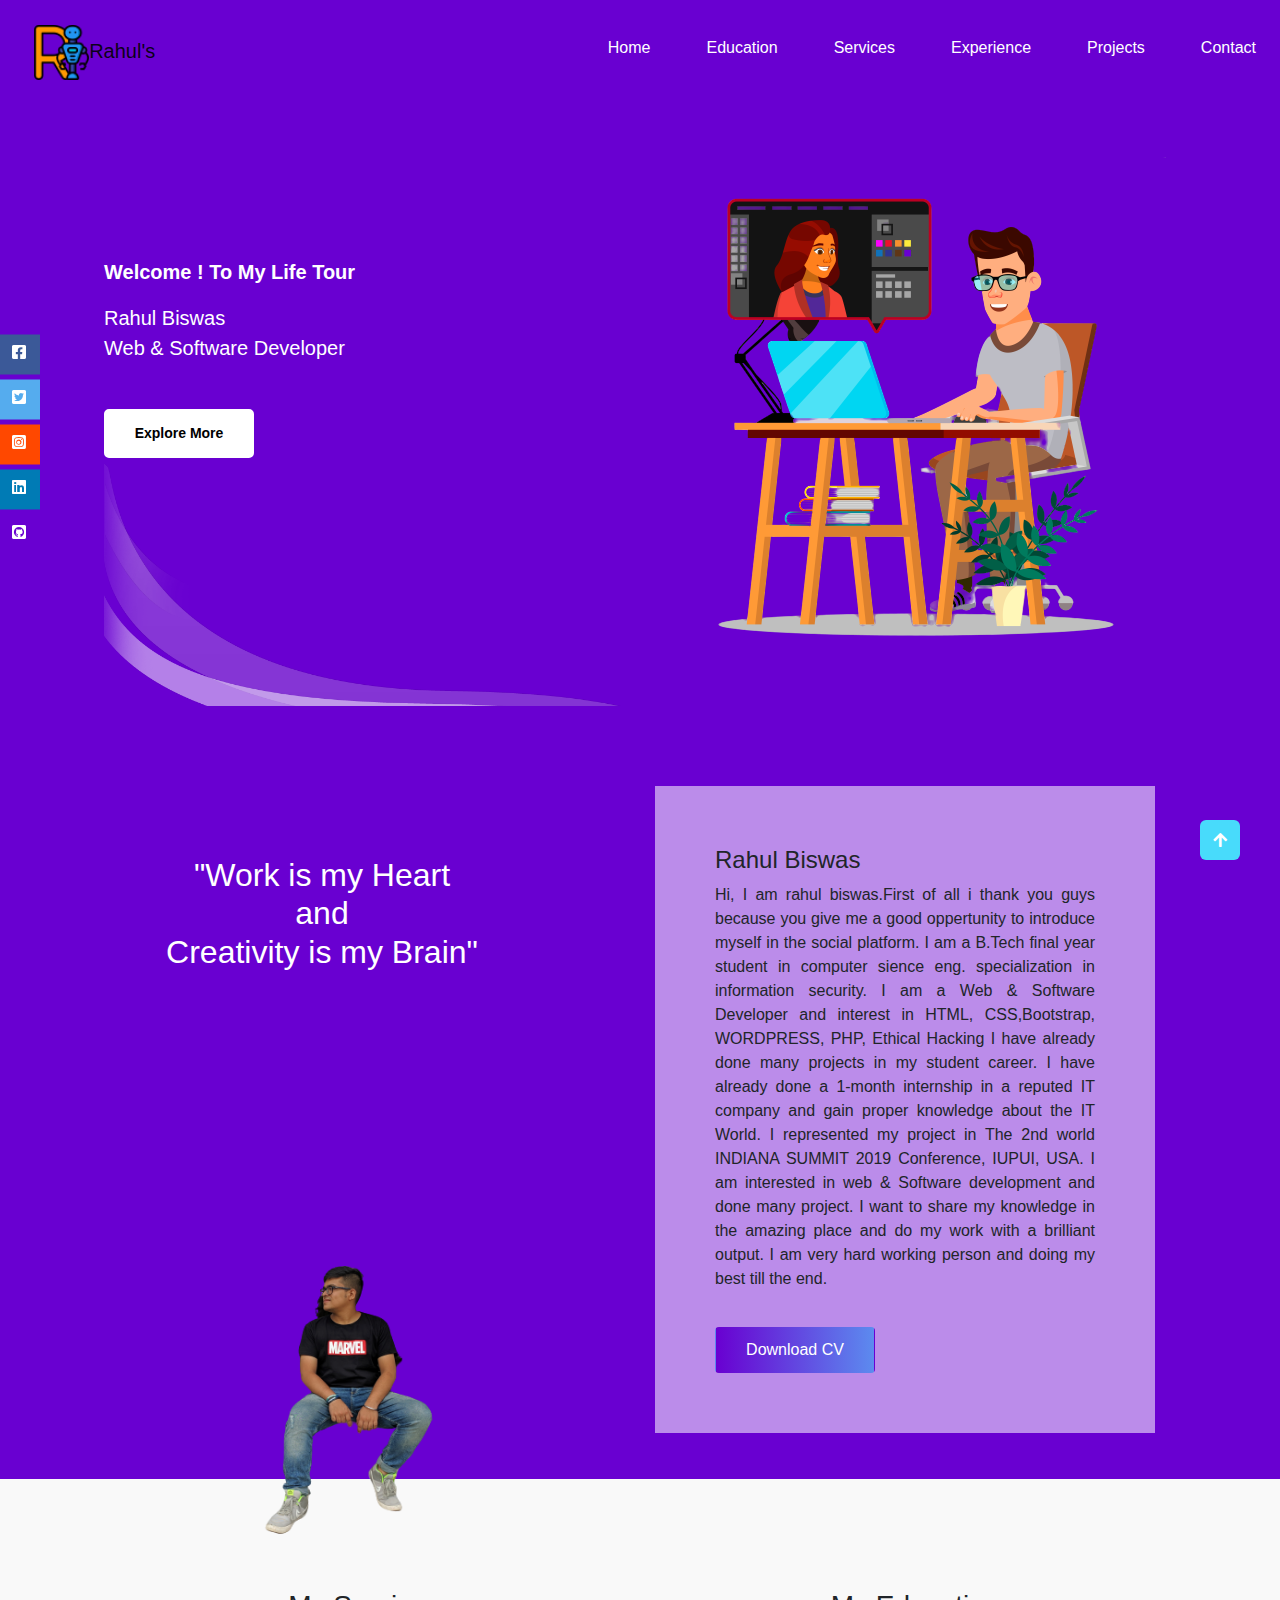
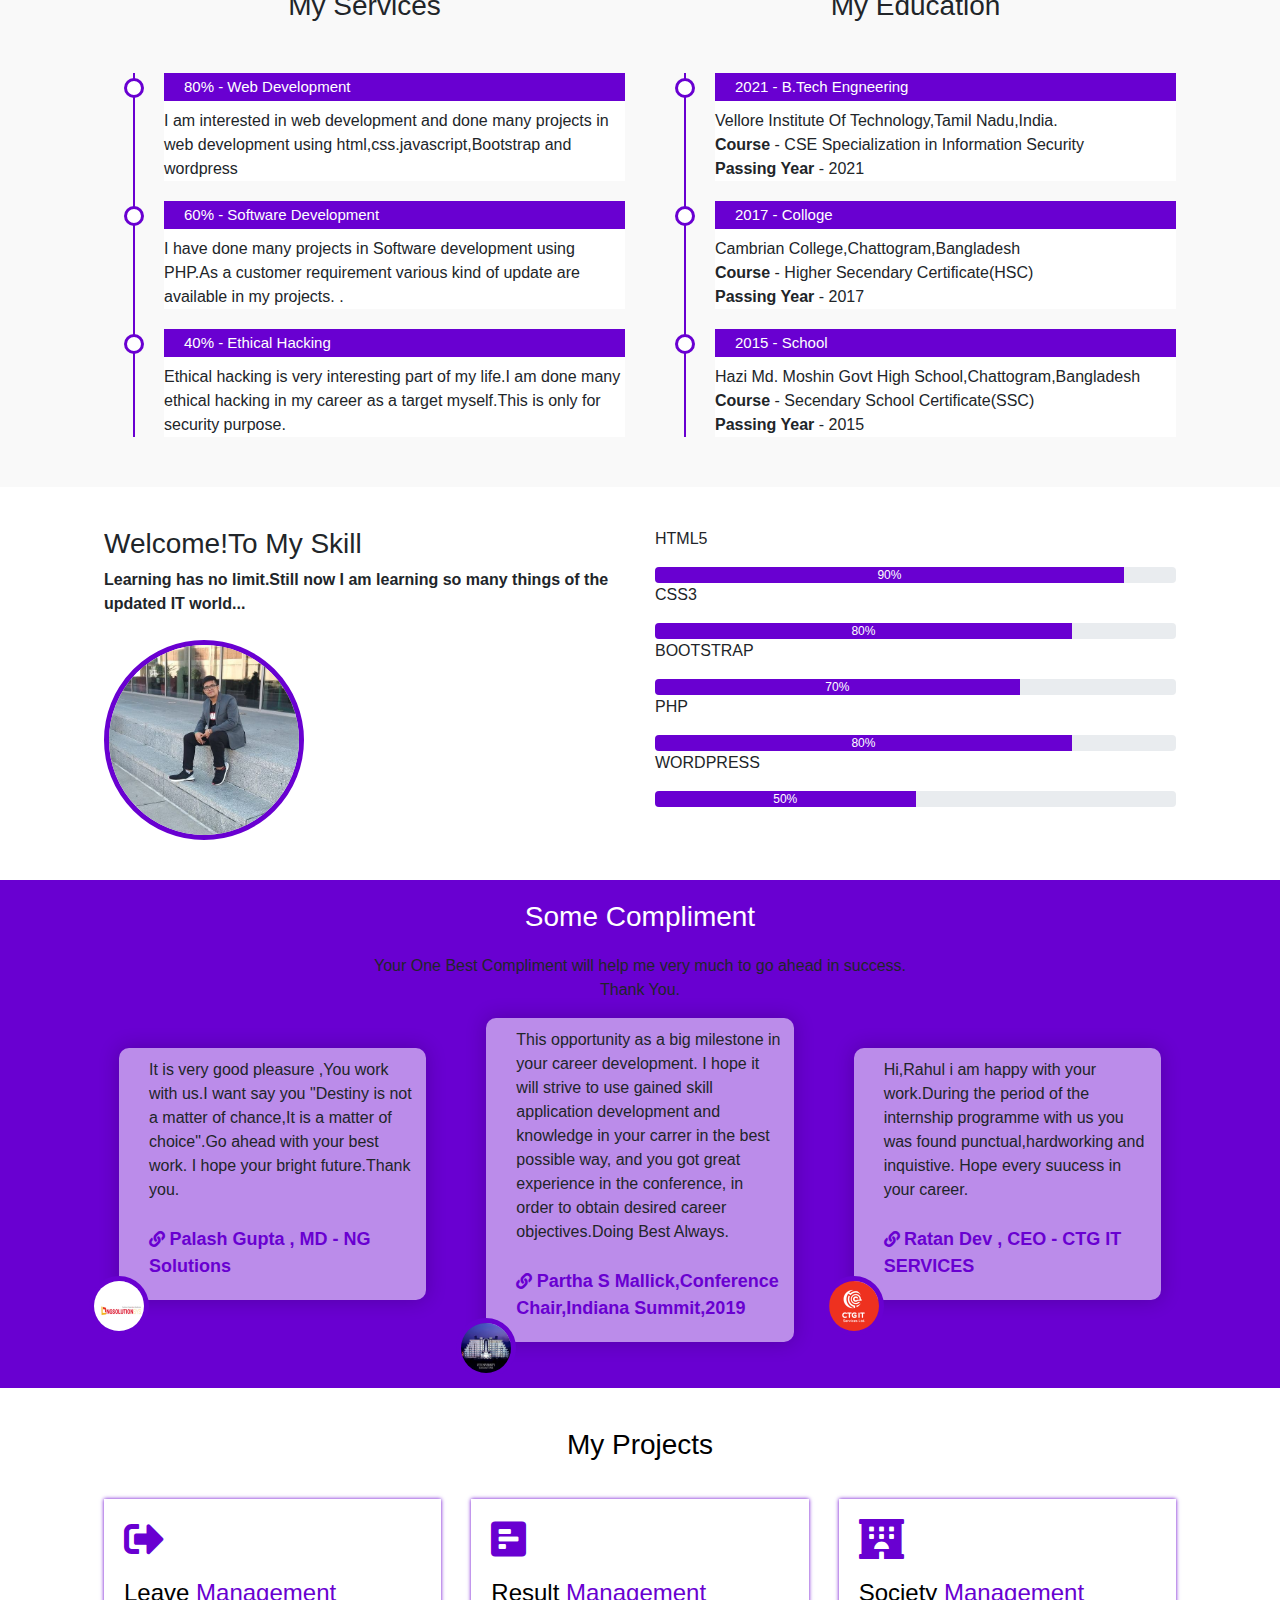
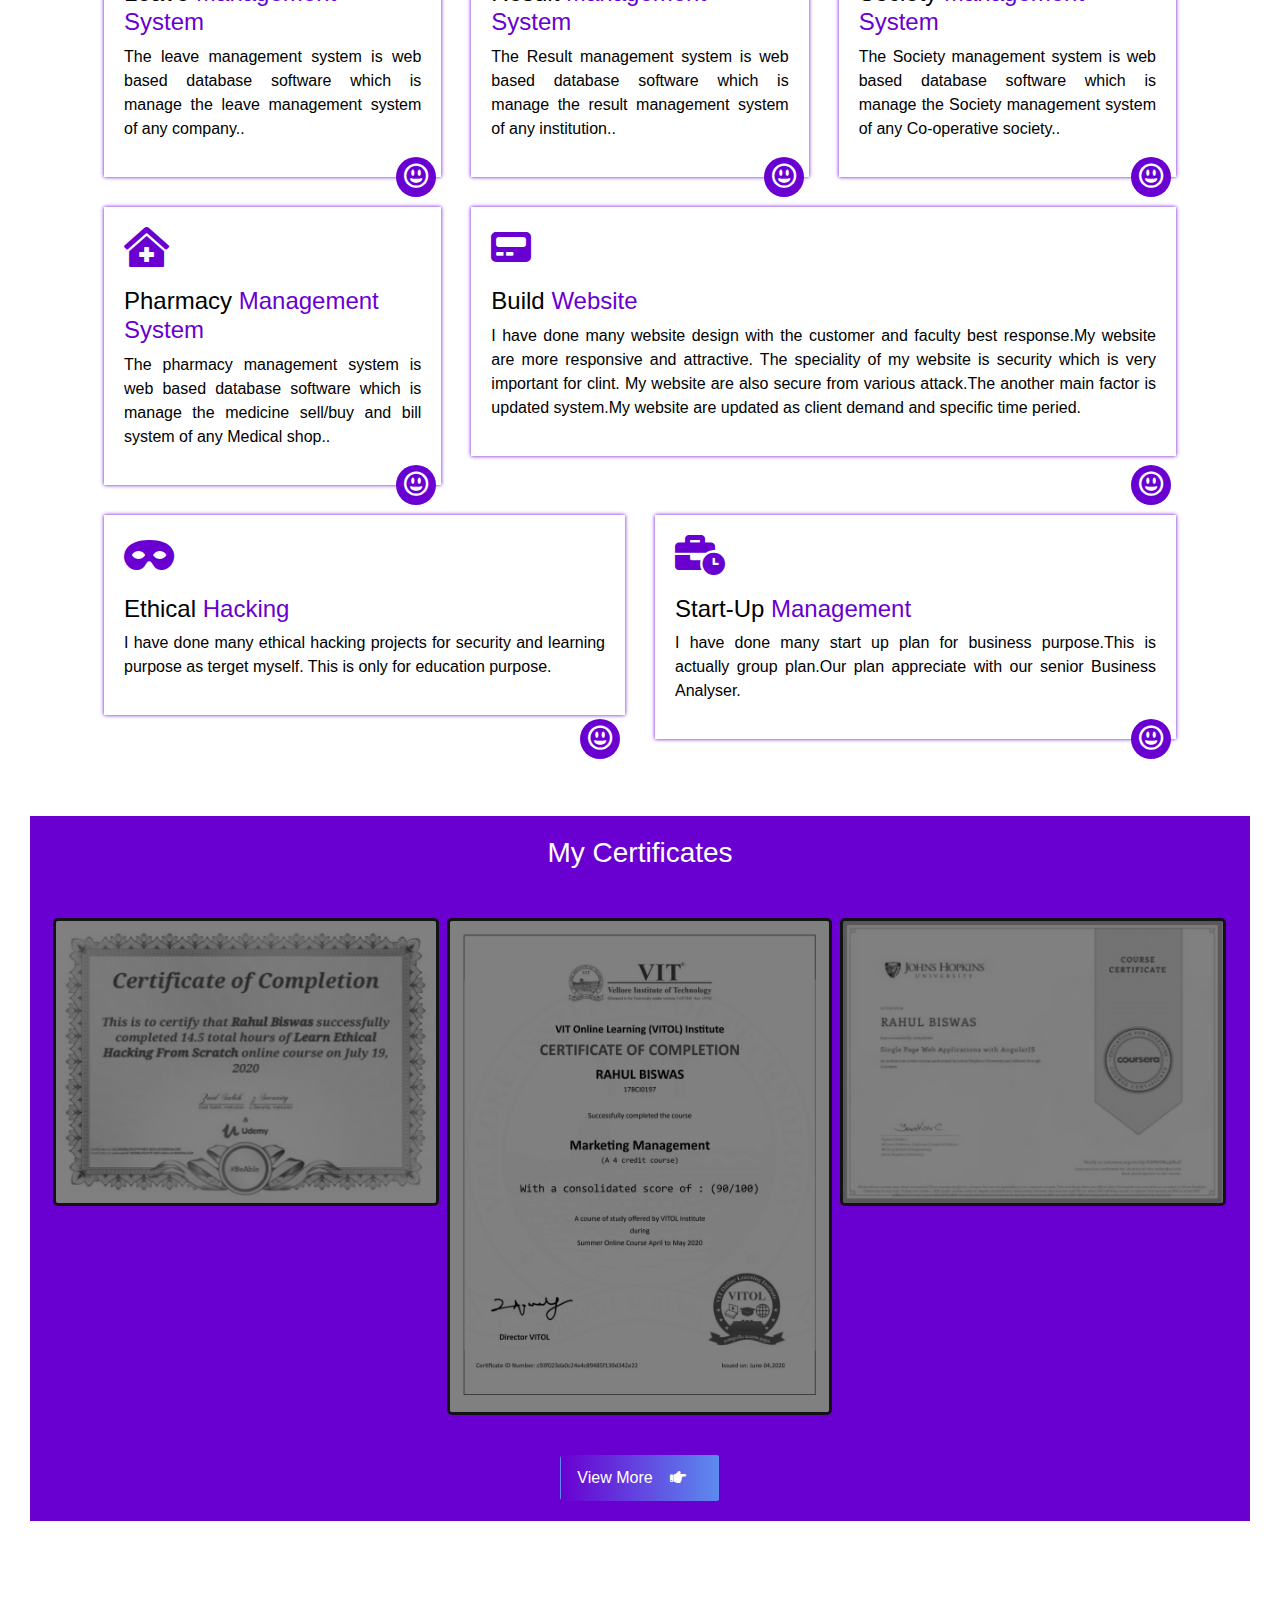
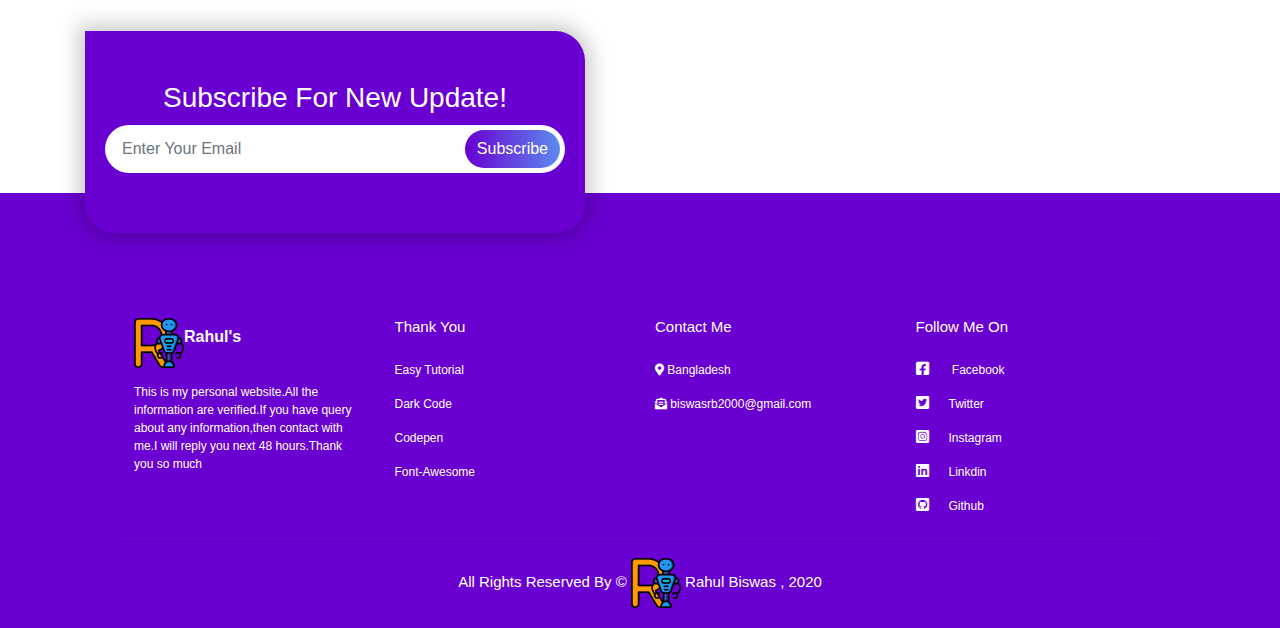
<file: index.html>
<html>
<head>
  <meta charset="UTF-8">
<title>Rahul Biswas </title>
<link rel="icon" href="logo.png" />
<meta name="viewport"  content="width=device-width, initial-scale=1.0">
<link rel="stylesheet" href="style.css">   
<script src="https://cdnjs.cloudflare.com/ajax/libs/jquery/3.4.1/jquery.min.js" charset="utf-8"></script>
<link rel="stylesheet" href="https://cdnjs.cloudflare.com/ajax/libs/font-awesome/5.12.1/css/all.min.css">
<link rel="stylesheet" href="https://stackpath.bootstrapcdn.com/bootstrap/4.5.0/css/bootstrap.min.css">
<script src="https://code.jquery.com/jquery-3.5.1.slim.min.js"></script>
<script src="https://cdn.jsdelivr.net/npm/popper.js@1.16.0/dist/umd/popper.min.js"></script>
<script src="https://stackpath.bootstrapcdn.com/bootstrap/4.5.0/js/bootstrap.min.js"></script>
<script src="https://ajax.googleapis.com/ajax/libs/jquery/3.5.1/jquery.min.js"></script>
<script src="https://ajax.googleapis.com/ajax/libs/jquery/3.3.1/jquery.min.js"></script>
</head>
    
<body>
<section class="header">

    <nav class="navbar navbar-expand-lg navbar-light">
        <a class="navbar-brand" href="#"><img src="logo.png">Rahul's</a>
        <button class="navbar-toggler" type="button" data-toggle="collapse" data-target="#navbarNav" aria-controls="navbarNav" aria-expanded="false" aria-label="Toggle navigation">
          <span class="navbar-toggler-icon"></span>
        </button>
        <div class="collapse navbar-collapse" id="navbarNav">
          <ul class="navbar-nav ml-auto text-right">
            <li class="nav-item active">
              <a class="nav-link" href="#">Home</a>
            </li>
            <li class="nav-item">
              <a class="nav-link" href="#">Education</a>
            </li>
            <li class="nav-item">
              <a class="nav-link" href="#">Services</a>
            </li>
            <li class="nav-item">
                <a class="nav-link" href="#">Experience</a>
              </li>
              <li class="nav-item">
                <a class="nav-link" href="#">Projects</a>
              </li>
              <li class="nav-item">
                <a class="nav-link" href="#">Contact</a>
              </li>
          </ul>
            
        </div>
      </nav>
</section>
<section id="banner">
   <div class="container">
     <div class="row">
       <div class="col-md-6">
         <p class="promo-title">Welcome ! To My Life Tour</p>
         <p>Rahul Biswas <br>Web & Software Developer</p>
         <a href="#" class="express-btn">Explore More</a>
         <img src="wave2.png" class="img-fluid">
     </div>
     <div class="col-md-6 text-center">
       <img src="home.png" class="img-fluid">
     
       </div>
       </div>
     </div>
 
  </section>
        

  
<section class="offer">
  <div class="row">
    <div class="col-md-6 text-center">
      <h2>"Work is my Heart <br>and <br>Creativity is my Brain"</h2>
      <img src="me.png">
    </div>
    <div class="col-md-6">
<div class="subscribe">
           <h4>Rahul Biswas</h4>
           <p>Hi, I am rahul biswas.First of all i thank you guys because you give me a good oppertunity to introduce myself in the social platform.  I am a B.Tech final year student in computer sience eng. specialization in information security. 
              I am a Web & Software Developer and interest in HTML, CSS,Bootstrap, WORDPRESS, PHP, Ethical Hacking
            I have already done many projects in my student career. 
            I have already done a 1-month internship in a reputed IT company and gain proper knowledge about the IT World.
             I represented my project in The 2nd world INDIANA SUMMIT 2019 Conference, IUPUI, USA. 
             I am interested in web & Software development and done many project. 
             I want to share my knowledge in the amazing place and do my work with a brilliant output. 
            I am very hard working person and doing my best till the end.</p>
            <button type="button" class="btn"> Download CV</button>
          </div> 

    </div>
    </div>
</section>




<section>
<div class="resume" id="resume">
  <div class="container">
    <div class="row">
       <div class="col-md-6">
         <h3 class="text-center">My Services</h3>
         <ul class="timeline">
            <li>
              <h4><span> 80% -  </span>Web Development </h4>
              <p>I am interested in web development and done many projects in web development using html,css.javascript,Bootstrap and wordpress
               
              </p>
              </li>
              <li>
                <h4><span> 60% - </span>Software Development </h4>
                <p>I have done many projects in Software development using PHP.As a customer requirement various kind of update are available in my projects. .
                </p>
                </li>
                <li>
                  <h4><span> 40% - </span>Ethical Hacking</h4>
                  <p>Ethical hacking is very interesting part of my life.I am done many ethical hacking in my career as a target myself.This is only for security purpose.
                  </p>
                  </li>

          </ul>
         </div>





         <div class="col-md-6">
          <h3 class="text-center">My Education</h3>
          <ul class="timeline">
             <li>
               <h4><span>2021 - </span> B.Tech Engneering </h4>
               <p>
                Vellore Institute Of Technology,Tamil Nadu,India.<br>
                <b>Course </b> - CSE Specialization in Information Security<br>
                <b>Passing Year</b> - 2021
               </p>
               </li>
               <li>
                 <h4><span>2017 - </span> Colloge</h4>
                 <p>
                  Cambrian College,Chattogram,Bangladesh<br>
                  <b>Course </b> - Higher Secendary Certificate(HSC)<br>
                  <b>Passing Year</b> - 2017
                 </p>
                 </li>
                 <li>
                   <h4><span>2015 - </span> School</h4>
                   <p>
                    Hazi Md. Moshin Govt High School,Chattogram,Bangladesh<br>
                    <b>Course </b> - Secendary School Certificate(SSC)<br>
                    <b>Passing Year</b> - 2015
                   </p>
                   </li>
 
           </ul>
          </div>
      </div>
    </div>
  </div>
  </section>





  <section id="details">
    
    <div class="container">
      <div class="row">
          <div class="col-md-6">
              <h3>Welcome!To My Skill </h3>
              <div class="details-content"><b>
                Learning has no limit.Still now I am learning so many things of the updated IT world...
                  </b><br><br>
<img src="profile.jpg">
              </div>
          </div>
          <div class="col-md-6 skills-bar">
              <p>HTML5</p>
              <div class="progress">
                  <div class="progress-bar" style="width:90%;">90%</div>
              </div>
              <p>CSS3</p>
              <div class="progress">
                  <div class="progress-bar" style="width:80%;">80%</div>
              </div>
              <p>BOOTSTRAP </p>
              <div class="progress">
                  <div class="progress-bar" style="width:70%;">70%</div>
              </div>
              <p>PHP</p>
              <div class="progress">
                  <div class="progress-bar" style="width:80%;">80%</div>
              </div>
              <p>WORDPRESS</p>
              <div class="progress">
                  <div class="progress-bar" style="width:50%;">50%</div>
              </div>
          </div>
      </div>
  </div>
</section>








  
     





  


          <section id="testimonials">

<div class="container">
  <h3 class="text-center">Some Compliment </h3>
  <p class="text-center">
   Your One Best Compliment will help me very much to go ahead in success.<br>
   Thank You.
    </p>
  <div class="row">
    <div class="col-md-4">
      <p class="review">It is very good pleasure ,You work with us.I want say you "Destiny is not a matter of chance,It is a matter of choice".Go ahead with your best work.
        I hope your bright future.Thank you. <br><br><i class="fas fa-link"></i> <span>Palash Gupta , MD - NG Solutions</span>
      </p>
      <img src="ctg2.png">
      </div>


      <div class="col-md-4 middle">
        <p class="review"> This opportunity as a big milestone in your career development. I hope it will strive to use gained
          skill application development and knowledge in your carrer in the best possible way,
          and you got great experience in the conference, in order to obtain desired career
          objectives.Doing Best Always.<br><br><i class="fas fa-link"></i> <span>Partha S Mallick,Conference Chair,Indiana Summit,2019</span>
        </p>
        <img src="vit.png">
        </div>

        <div class="col-md-4">
          <p class="review">Hi,Rahul i am happy with your work.During the period of the internship programme with us you was found punctual,hardworking and inquistive.
            Hope every suucess in your career.<br><br><i class="fas fa-link"></i> <span>Ratan Dev , CEO - CTG IT SERVICES</span>
          </p>
          <img src="ctg.png">
          </div>
    </div>
</div>

</section>



<section id="project">
  <div class="container">
    <div class="services">
      <h3 class="text-center">My Projects </h3>
      <div>
        <div class="row">
          <div class="col-md-4">
            <div class="services-box">
              <i class="icon fas fa-sign-out-alt"></i>
              <h4>Leave <span>Management System</span></h4>
              <p>The leave management system is web based database software which is manage the leave management system of any company..</p>
              <a href="#"><i class="far fa-grin-alt"></i></a>
              </div>
            </div>


            <div class="col-md-4">
              <div class="services-box">
                <i class="icon fas fa-poll-h"></i>
          <h4>Result <span>Management System</span></h4>
          <p>The Result management system is web based database software which is manage the result management system of any institution..</p>
          <a href="#"><i class="far fa-grin-alt"></i></a>       
        </div>
              </div>

              <div class="col-md-4">
                <div class="services-box">
                  <i class="icon fas fa-hotel"></i>
          <h4>Society <span>Management System</span></h4>
          <p>The Society management system is web based database software which is manage the Society management system of any Co-operative society..</p>
          <a href="#"><i class="far fa-grin-alt"></i></a>        
        </div>
                </div>

                <div class="col-md-4">
                  <div class="services-box">
                    <i class="icon fas fa-clinic-medical"></i>
          <h4>Pharmacy <span>Management System</span></h4>
          <p>The pharmacy management system is web based database software which is manage the medicine sell/buy and bill system of any Medical shop..</p>
          <a href="#"><i class="far fa-grin-alt"></i></a>            
        </div>
                  </div>

                  <div class="col-md-8">
                    <div class="services-box">
                      <i class="icon fas fa-pager"></i>
                      <h4>Build <span>Website</span></h4>
                      <p>I have done many website design with the customer and faculty best response.My website are more responsive and attractive.
                        The speciality of my website is security which is very important for clint.
                        My website are also secure from various attack.The another main factor is updated system.My website are updated as client demand and specific time peried.
                      </p>  <a href="#"><i class="far fa-grin-alt"></i></a>            
                      </div>
                    </div>

                    <div class="col-md-6">
                      <div class="services-box">
                        <i class="icon fas fa-mask"></i>
          <h4>Ethical <span>Hacking</span></h4>
          <p>I have done many ethical hacking projects for security and learning purpose as terget myself.
            This is only for education purpose.</p>
            <a href="#"><i class="far fa-grin-alt"></i></a>            
          </div>
                      </div>

                      <div class="col-md-6">
                        <div class="services-box">
                          <i class="fas fa-business-time"></i>
            <h4>Start-Up <span>Management</span></h4>
            <p>I have done many start up plan for business purpose.This is actually group plan.Our plan appreciate with our senior Business Analyser.
              </p>
              <a href="#"><i class="far fa-grin-alt"></i></a>            
            </div>
                        </div>
          </div>
    </div>
</div>
</div>
</section>





<section id="cer">

  <div class="container-fluid">
    <h3>My Certificates </h3>
    <div class="row">
      <div class="column">
        <img src="c1.jpg" />
      </div>
      <div class="column">
        <img src="c9.jpg">
      </div>
      <div class="column">
        <img src="c5.jpg" />
      </div>
    </div>
  </div>
  
  <center><button type="button" class="btn ">View More<i class="fas fa-hand-point-right"></i></button></center>
  </section>








<section id="newsletter">
  <div class="container">
<div class="subscribe text-center">

<h3>Subscribe For New Update!</h3>
<div class="input-group">


<input type="email" class="form-control" placeholder="Enter Your Email">
<div class="input-group-append">

<button type="submit" class="input-group-text btn">Subscribe</button>
  </div>
  </div>
</div>
  </div>

  </section>







  <section id="footer">
<div class="container">
<div class="row">
  <div class="col-md-3">
    <img src="logo.png" class="footer-logo"><b>Rahul's</b>

    <p>This is my personal website.All the information are verified.If you have query about any information,then contact with me.I will reply you next 48 hours.Thank you so much</p>
  </div>


  <div class="col-md-3">

    <b><h1>Thank You</h1></b>
    <p>Easy Tutorial</p>
    <p>Dark Code </p>
    <p>Codepen</p>
    <p>Font-Awesome</p>
  </div>

  <div class="col-md-3">

    <b><h1>Contact Me</h1></b>
    <p><i class="fas fa-map-marker-alt"></i> Bangladesh</p>
    <p><i class="fas fa-envelope-open-text"></i> biswasrb2000@gmail.com</p>
  </div>

  <div class="col-md-3">

    <b><h1>Follow Me On</h1></b>
    <p><i class="fab fa-facebook-square"></i><a href="https://www.facebook.com/profile.php?id=100007680459526" target="_blank"> Facebook</a></p>
    <p><i class="fab fa-twitter-square"></i><a href="https://twitter.com/RahulBi77600805" target="_blank">Twitter</a></p>
    <p><i class="fab fa-instagram-square"></i><a href="https://www.instagram.com/rahul_biswas_17/" target="_blank">Instagram</a></p>
    <p><i class="fab fa-linkedin"></i><a href="https://www.linkedin.com/in/rahul-biswas-0a4223199/" target="_blank">Linkdin</a></p>
    <p><i class="fab fa-github-square"></i><a href="https://github.com/rahulinfosite" target="_blank">Github</a></p>
  </div>
  </div>
  <hr>
  <p class="copyright">All Rights Reserved By &copy; <img src="logo.png"> Rahul Biswas , 2020</p>
  </div>
    </section>







    <section>
<div class="icons">
<ul>

<a href="https://www.facebook.com/profile.php?id=100007680459526" target="_blank"><li class="facebook"><i class="fab fa-facebook-square"></i></li></a>
<a href="https://twitter.com/RahulBi77600805" target="_blank"><li class="twitter"><i class="fab fa-twitter-square"></i></li></a>
<a href="https://www.instagram.com/rahul_biswas_17/" target="_blank"><li class="instagram"><i class="fab fa-instagram-square"></i></li></a>
<a href="https://www.linkedin.com/in/rahul-biswas-0a4223199/" target="_blank"><li class="linkdin"><i class="fab fa-linkedin"></i></li></a>
<a href="https://github.com/rahulinfosite"  target="_blank"><li class="github"><i class="fab fa-github-square"></i></li></a>

  </ul>

  </div>

      </section>


















    <!-- Go Top BTN -->
  <button class="goTop fas fa-arrow-up" id="topBtn"></button>

  <script type="text/javascript" src="script.js"></script>

    <script>
      $('.skill-per').each(function(){
        var $this = $(this);
        var per = $this.attr('per');
        $this.css("width",per+'%');
        $({animatedValue: 0}).animate({animatedValue: per},{
          duration: 1000,
          step: function(){
            $this.attr('per', Math.floor(this.animatedValue) + '%');
          },
          complete: function(){
            $this.attr('per', Math.floor(this.animatedValue) + '%');
          }
        });
      });
    </script>

   </body>
</html>
</file>
<file: style.css>
body{
    background-color: whitesmoke;
}
.header{
    background:#6900d1;
}
.navbar{
    padding-top: 20px !important;
}
.nav-item{
    margin-left: 40px;
    margin-bottom: 10px;
}
.nav-link{
    color: #fff !important;
    display: unset !important;
    font-family: "Comic Sans MS", cursive, sans-serif;
}
.navbar-brand{
    font-family: "Comic Sans MS", cursive, sans-serif;
}
.navbar-brand img{
    width: 55px;
    margin-left: 15%;
  
}
.navbar-toggler{
    border: 0 !important;
    outline: none !important;
    padding: initial !important;
}
.nav-link:hover{
    border-bottom: 2px solid #fff;
}
#banner{
    background-color:#6900d1 ;
    padding-top: 5%;
}
.promo-title{
    font-size: 40px;
    font-weight: 600;
    margin-top: 100px;
    font-family: "Comic Sans MS", cursive, sans-serif;
}
#banner a{
    margin-left: 0px;
    padding: 12px;
    width: 150px;
    display: inline-block;
    background: #6900d1;
    text-decoration: none !important;
    color: #fff;
    border: 2px solid #fff;
    border-radius: 5px;
    text-align: center;
    margin-top: 30px;
    font-weight: bold;
    font-size: 14px;
}
#banner a:hover{
    color: #fff;
}
.express-btn{
    background: #fff !important;
    color:#000 !important;
    margin-right: 5px;
}
#banner p{
    color: #fff;
    text-decoration: none;
    font-family: "Comic Sans MS", cursive, sans-serif;
    font-size: 20px;
    
}
.offer{
    background-color: #6900d1;
    background-size: cover;
    background-position: center;
}
.row{
    margin: initial !important;
}
.subscribe{
    max-width: 500px;
    margin-top: 80px;
    padding: 60px;
    background: #ffffff8c;
    margin-bottom: 20px;
    font-family: "Comic Sans MS", cursive, sans-serif;
    text-align: justify;
}
.offer .btn{
background-image: linear-gradient(to right,#6900d1,#5c8bef);
width: 160px;
padding: 10px;
margin-top: 20px;
color: white;
}
.offer img{
    width: 500px;
    height: 400px;
    margin:-100px;
    margin-top: 200px;
}
.offer h2{
    margin-top:150px;
    color: white;
    font-family: "Comic Sans MS", cursive, sans-serif;
}
.resume{
    font-family: "Comic Sans MS", cursive, sans-serif;
    padding-top: 110px;
    padding-bottom: 30px;
    background-color: #f9f9f9;
}
.resume  h3{
    margin-bottom: 50px;
}
.timeline{
    list-style-type: none;
    position: relative;
}
.timeline:before{
    content: '';
    background:#6900d1 ;
    display: inline-block;
    position: absolute;
    left:29px ;
    width: 2px;
    height: 100%;
    z-index: 1;
}
.timeline li{
    margin-top: 20px;
    margin-bottom: 20px;
    margin-left: 20px;
    background: #fff;
}
.timeline li h4{
    background-color:#6900d1;
    padding:  5px 0 5px 20px;
    column-rule-color: #fff;
    font-size: 15px;
    color: white;
}

.timeline li h4 :before{
    content: '';
    background:white ;
    display: inline-block;
    position: absolute;
    border: 3px solid #6900d1 ;
    border-radius: 50%;
    left:20px ;
    width: 20px;
    height: 20px;
    z-index: 1;
}


.feature{
    font-family: "Comic Sans MS", cursive, sans-serif;
    margin: 200px 0;
}
.feature img{
    max-width: 77%;
    cursor: pointer;
    width: 600px;
    border-radius:15px ;
    box-shadow: 0 010px 10px #6900d1;
    margin-bottom: 20px;
}
.feature h2{
    font-weight: bold;
    line-height: 50px;
    color: #6900d1;
}
.feature p{
    margin-top: 25px;
    margin-bottom: 50px;
    color: #808080;
    font-size: 14px;
    line-height: 18px;
}
.feature a{
    width: 170px;
    padding: 15px 10px;
    display: block;
    background:#6900d1;
    text-decoration: none !important;
    color: #fff !important;
    border-radius: 5px;
    text-align: center;
    font-weight: bold;
    font-size: 14px;
    box-shadow: 0 9px 9px 1px rgba(204,204,204,0.5);
}
.explore{
    font-family: "Comic Sans MS", cursive, sans-serif;
    margin: 200px 0;
}
.explore h2{
    margin-top: 100px;
    font-weight: bold;
    line-height: 50px;
}
.explore a{
    width: 170px;
    padding: 15px 10px;
    display: block;
    background:#6900d1;
    text-decoration: none !important;
    color: #fff !important;
    border-radius: 5px;
    text-align: center;
    font-weight: bold;
    font-size: 14px;
    box-shadow: 0 9px 9px 1px rgba(204,204,204,0.5);
    margin-bottom: 10px;
}
.explore h2{
    margin-top: 50px;
    font-weight: bold;
    line-height: 50px;
    color: #6900d1;
}
.explore p{
    margin-top: 25px;
    margin-bottom: 50px;
    color: #808080;
    font-size: 14px;
    line-height: 18px;
}
.explore img{
    max-width: 77%;
    cursor: pointer;
    width: 600px;
    border-radius:15px ;
    box-shadow: 0 010px 10px #6900d1;
}







#testimonials{
background-color: #6900d1;
}
#testimonials .col-md-4
{
    padding: 10px 30px;

}
#testimonials img{
    width: 60px;
    height: 60px;
    border-radius: 50%;
    margin-left: -30px;
    margin-top: -40px;
    border: 5px solid #6900d1;
    margin-bottom: 30px;
}
.review{
    font-size: 16px;
    padding: 10px 10px 10px 30px;
    border-radius: 10px;
    box-shadow: 0px 0px 20px 1px rgba(0,0,0,0.2);
    background-color: #ffffff8c;
}
.review .fa-link{
    color: #6900d1;
}
#testimonials span{
    color: #6900d1;
    font-weight:600 ;
    font-size:18px; 
}
#testimonials h3
{
    padding-top: 20px;
margin-bottom: 20px;
color: white;
font-family: "Comic Sans MS", cursive, sans-serif;
}
#testimonials p{
    padding-bottom: 20px;
    font-family: "Comic Sans MS", cursive, sans-serif;
}
#testimonials .middle{
    margin-bottom: -30px;
    margin-top: -30px;
}





#details{
    margin-bottom: 40px;
    margin-top: 40px;
    font-family: "Comic Sans MS", cursive, sans-serif;
}


#details .progress-bar{
    background-color: #6900d1;
}
#details img{
    width: 200px;
    border-radius: 50%;
    border: 5px solid #6900d1;
}
 





#project{
  background-color:white;
  color:black;
  margin: 0;
  padding: 0;
  font-family: "Comic Sans MS", cursive, sans-serif;
  margin-bottom: 6%;
}
.services{
margin-top: 40px;
margin-bottom: 20px;
}
.services-box{
box-shadow: 0 0 4px 0 #6900d1;
padding: 20px;
margin-top: 30px;
}
#project .fas{
    font-size: 40px !important;
    margin-bottom: 20px;
    color: #6900d1;
}
#project p{
    text-align: justify;
    font-family: "Comic Sans MS", cursive, sans-serif;
}
#project span{
    color: #6900d1;
}
#project a{
    width: 40px;
    height: 40px;
    border-radius: 50%;
    display: block;
    text-align: center;
    position: absolute;
    bottom: -20px;
    right: 20px; 
    background-color: #6900d1;
}
a .far{
    color: #fff;
    font-size: 25px !important;
    padding-top: 6px;
}
#project{
    font-weight: 300px;
}









#cer {
    margin: 30px;
    padding: 0;
    font-family: "montserrat",sans-serif;
    box-sizing: border-box;
    background-color: #6900d1;
    font-family:  "Comic Sans MS", cursive, sans-serif ; 
}
#cer h3{
    font-family:  "Comic Sans MS", cursive, sans-serif ; 
    text-align: center;
    margin-bottom: 40px;
    color: white;
    padding-top: 20px;
}
.row {
    display: flex;
    flex-wrap: wrap;
    padding: 0 4px;
  }
  .column {
    flex: 25%;
    max-width: 33.3%;
    padding: 0 4px;
  }
  
  .column img {
    margin-top: 8px;
    vertical-align: middle;
    width: 100%;
    filter: grayscale(1) brightness(0.5);
    border-radius: 5px;
    cursor: pointer;
    transition: 0.3s linear;
    border: 3px solid #6900d1;
  }
  .column img:hover {
    filter: grayscale(0);
  }
  #cer .fas{
      color: white;
      width: 50px;
  }
  #cer button{
    background-image: linear-gradient(to right,#6900d1,#5c8bef);
    width: 160px;
    padding: 10px;
    margin-top: 40px;
    color: white;
    margin-bottom: 20px;
  }
  @media screen and (max-width: 800px) {
    .column {
      flex: 50%;
      max-width: 50%;
    }
  }
  
  /* Responsive layout - makes the two columns stack on top of each other instead of next to each other */
  @media screen and (max-width: 600px) {
    .column {
      flex: 100%;
      max-width: 100%;
    }
    .column img {
      filter: grayscale(0) brightness(1);
    }
  }
  







#newsletter{
    background-color:white;
    padding-top: 40px;
    padding-bottom: 40px;
    margin-bottom: -180px;
}

  #newsletter .subscribe{
      margin-top: 40px;
      padding: 50px 20px 50px 20px;
    background-color: #6900d1;
    position: relative;
    box-shadow: 0 0 20px 7px rgb(0,0,0,0.2);
    border-radius: 0 30px 30px 30px ;
}
#newsletter .subscribe h3{
    color: white;
}
#newsletter .subscribe .input-group{
    border-radius: 30px;
    background: #fff;
    max-width: 500px;
    margin:10px auto;
    padding: 5px;
}
#newsletter .subscribe .form-control{
    border: none;
    background: transparent;
}
#newsletter .subscribe .form-control:focus{
    box-shadow: none;
    background: transparent;
}
#newsletter .subscribe .input-group-append{
    background-image: linear-gradient(to right,#6900d1,#5c8bef);
    border-radius: 30px;
}
#newsletter .subscribe .input-group-text{
    background: transparent;
    border: none;
    color:  #fff;
}
#newsletter .subscribe .btn:focus{
    box-shadow: none;
}





#footer{
    margin-top: 80px;
    padding:100px;
    background-color: #6900d1;
    color: white;
    text-align: justify;
}
.footer-logo{
    margin-top: 25px;
    margin-bottom: 15px;
}
#footer h1{
    font-size: 15px;
    text-align: left;
    margin-top: 25px;
    margin-bottom: 25px;
}
#footer p{
    font-size: 12px;
    text-align: left;
}
#footer .fab{
   margin-right:20px;
   font-size: 15px;
}
#footer hr{
    margin-top: 10px;
}
#footer .copyright{
    margin-bottom: -80px;
    text-align: center;
    font-size: 15px;
}
#footer a{
     color: #fff;
     text-decoration: none;
}



.goTop{
    position: fixed;
    z-index: 999;
    bottom: 40px;
    right: 40px;
    width: 40px;
    height: 40px;
    background-color: #48dbfb;
    border: none;
    border-radius: 6px;
    cursor: pointer;
    color: #fff;
    outline: none;
    display: none;
  }



  ::-webkit-scrollbar{
    width: 10px;
    background-color: #f1f1f1;
  }
  
  ::-webkit-scrollbar-thumb{
    background-color: #6900d1;
  }
  



  .icons{
      top: 50%;
      left: 0;
      transform: translateY(-50%);
      z-index:100 ;
      position: fixed;
  }
  .icons ul{
      padding: initial;
  }
  .icons ul li{
      height: 40px;
      width: 40px;
      list-style-type:none;
      padding-left: 12px;
      padding-top: 6px;
      margin-top: 5px;
      color: #fff;
  }
  .facebook{
      background: #3b5998;
  }
  .linkdin{
      background: #007bb5;
  }
  .instagram{
      background:#ff4800 ;
  }
  .twitter{
      background:#55acee ;
  }
  .icons ul li:hover
  {
      padding-left: 30px;
      width: 80px;
      transition: 0.2s;
  }
</file>
